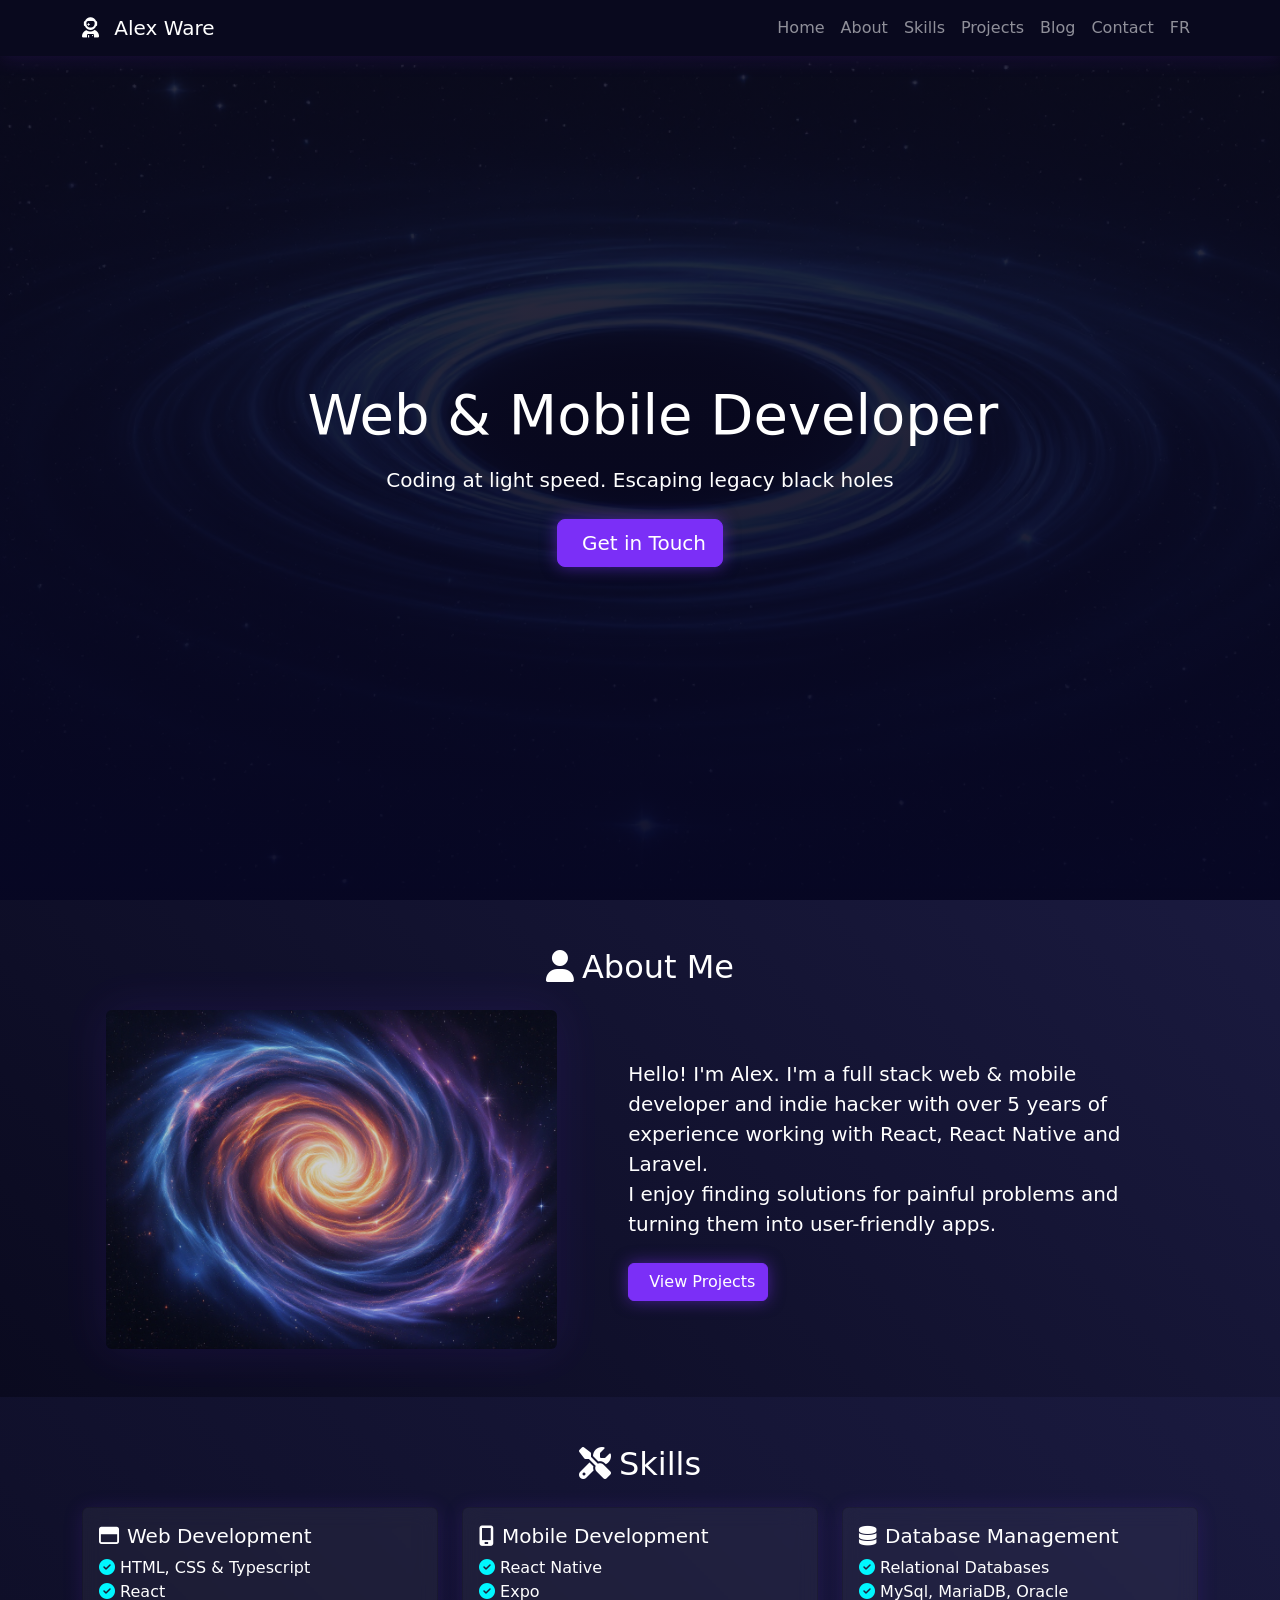
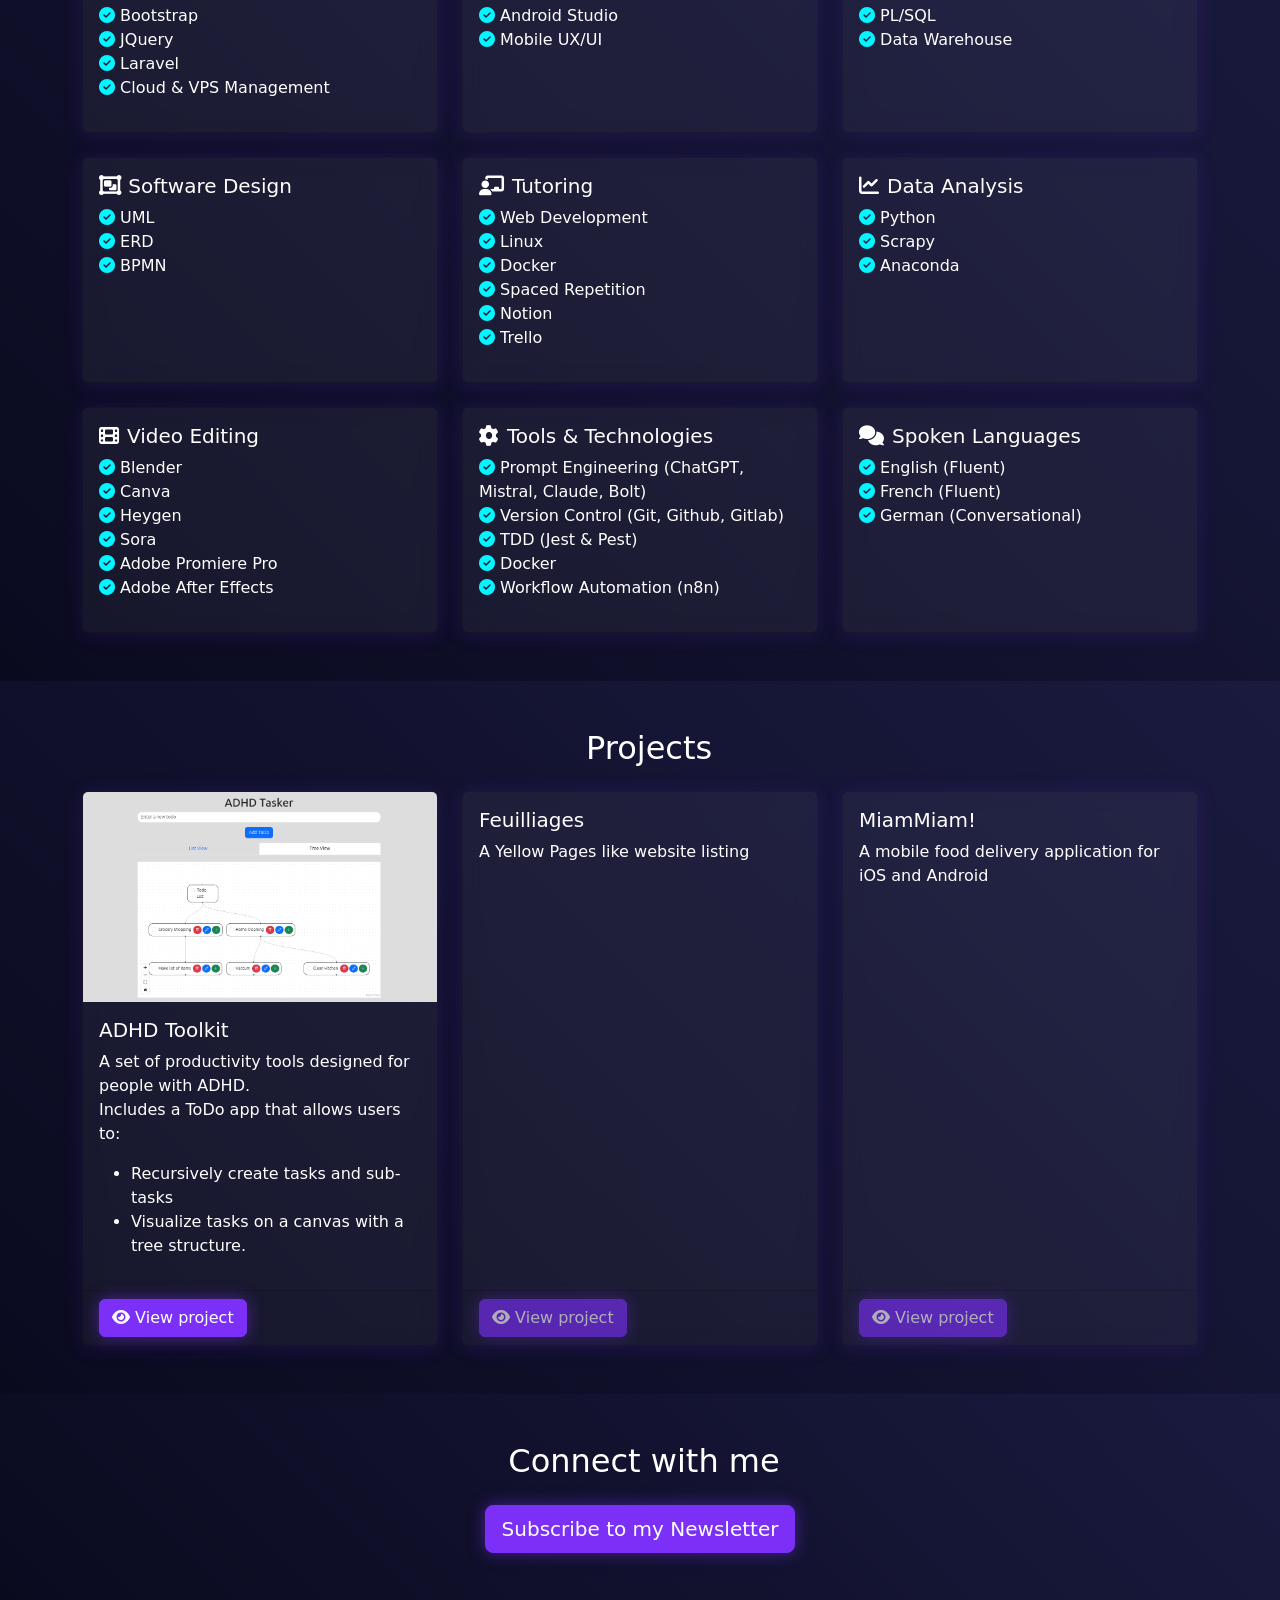
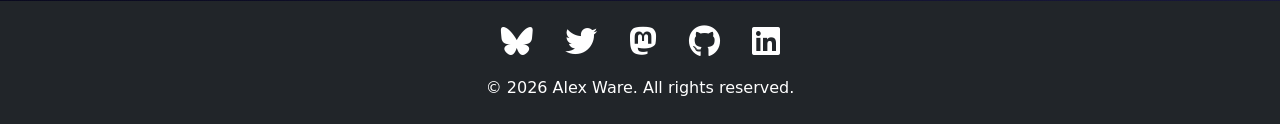
<file: index.html>
<!DOCTYPE html>
<html lang="en">
<head>
  <meta charset="UTF-8" />
  <meta name="viewport" content="width=device-width, initial-scale=1.0" />
  <title>Alex Ware Portfolio</title>
  <link rel="stylesheet" href="styles.css" />
</head>
<body>
  <!-- Navigation -->
  <nav class="navbar navbar-expand-lg navbar-dark fixed-top">
    <div class="container">
      <a class="navbar-brand" href="#">
        <i class="fa-solid fa-user-astronaut me-2"></i>
        Alex Ware
      </a>
      <button class="navbar-toggler" type="button" data-bs-toggle="collapse" data-bs-target="#navbarNav">
        <span class="navbar-toggler-icon"></span>
      </button>
      <div class="collapse navbar-collapse" id="navbarNav">
        <ul class="navbar-nav ms-auto">
          <li class="nav-item">
            <a class="nav-link" href="#home">Home</a>
          </li>
          <li class="nav-item">
            <a class="nav-link" href="#about">About</a>
          </li>
          <li class="nav-item">
            <a class="nav-link" href="#skills">Skills</a>
          </li>
          <li class="nav-item">
            <a class="nav-link" href="#projects">Projects</a>
          </li>
          <li class="nav-item">
            <a class="nav-link" target="_blank" href="https://medium.com/@alexware9">Blog</a>
          </li>
          <li class="nav-item">
            <a class="nav-link" href="#contact">Contact</a>
          </li>
          <li class="nav-item">
            <a class="nav-link" href="index.fr.html">FR</a>
          </li>
        </ul>
      </div>
    </div>
  </nav>

  <!-- Hero Section -->
  <section id="home" class="hero d-flex align-items-center">
    <div class="container text-center">
      <h1 class="display-4 mb-3">
        <i class="fa fa-rocket-takeoff me-2"></i>
        Web & Mobile Developer
      </h1>
      <p class="lead mb-4">Coding at light speed. Escaping legacy black holes</p>
      <a href="#contact" class="btn btn-primary btn-lg">
        <i class="fa fa-envelope-paper me-2"></i>Get in Touch
      </a>
    </div>
  </section>

  <!-- About Section -->
  <section id="about" class="py-5">
    <div class="container">
      <h2 class="text-center mb-4">
        <i class="fa fa-user me-2"></i>About Me
      </h2>
      <div class="row justify-content-around align-items-center">
        <div class="col-md-5">
          <img src="./assets/images/galaxy.jpg" alt="Profile" class="img-fluid rounded profile-image">
        </div>
        <div class="col-md-6">
          <p class="lead">
            Hello! I'm Alex. I'm a full stack web & mobile developer and indie hacker with over 5 years of experience working with
            React, React Native and Laravel.
          </br>
            I enjoy finding solutions for painful problems and turning them into user-friendly apps.
          </p>
          <div class="mt-4">
            <!-- <a href="#" class="btn btn-outline-primary me-2">
              <i class="fa fa-file-earmark-text me-2"></i>Download CV
            </a> -->
            <a href="#projects" class="btn btn-primary">
              <i class="fa fa-collection me-2"></i>View Projects
            </a>
          </div>
        </div>
      </div>
    </div>
  </section>

  <!-- Skills Section -->
  <section id="skills" class="py-5">
    <div class="container">
      <h2 class="text-center mb-4">
        <i class="fa fa-tools me-2"></i>Skills
      </h2>
      <div class="row g-4">
        <div class="col-md-4">
          <div class="card h-100">
            <div class="card-body">
              <h5 class="card-title">
                <i class="fa-regular fa-window-maximize me-2"></i>Web Development
              </h5>
              <ul class="list-unstyled">
                <li><i class="fa fa-check-circle"></i> HTML, CSS & Typescript</li>
                <li><i class="fa fa-check-circle"></i> React</li>
                <li><i class="fa fa-check-circle"></i> Bootstrap</li>
                <li><i class="fa fa-check-circle"></i> JQuery</li>
                <li><i class="fa fa-check-circle"></i> Laravel</li>
                <li><i class="fa fa-check-circle"></i> Cloud & VPS Management</li>
              </ul>
            </div>
          </div>
        </div>
        <div class="col-md-4">
          <div class="card h-100">
            <div class="card-body">
              <h5 class="card-title">
                <i class="fa fa-mobile-screen me-2"></i>Mobile Development
              </h5>
              <ul class="list-unstyled">
                <li><i class="fa fa-check-circle"></i> React Native</li>
                <li><i class="fa fa-check-circle"></i> Expo</li>
                <li><i class="fa fa-check-circle"></i> Android Studio</li>
                <li><i class="fa fa-check-circle"></i> Mobile UX/UI</li>
              </ul>
            </div>
          </div>
        </div>
        <div class="col-md-4">
          <div class="card h-100">
            <div class="card-body">
              <h5 class="card-title">
                <i class="fa fa-database me-2"></i>Database Management
              </h5>
              <ul class="list-unstyled">
                <li><i class="fa fa-check-circle"></i> Relational Databases</li>
                <li><i class="fa fa-check-circle"></i> MySql, MariaDB, Oracle</li>
                <li><i class="fa fa-check-circle"></i> PL/SQL</li>
                <li><i class="fa fa-check-circle"></i> Data Warehouse</li>
              </ul>
            </div>
          </div>
        </div>
        <div class="col-md-4">
          <div class="card h-100">
            <div class="card-body">
              <h5 class="card-title">
                <i class="fa fa-object-group" aria-hidden="true"></i> Software Design
              </h5>
              <ul class="list-unstyled">
                <li><i class="fa fa-check-circle"></i> UML</li>
                <li><i class="fa fa-check-circle"></i> ERD</li>
                <li><i class="fa fa-check-circle"></i> BPMN</li>
              </ul>
            </div>
          </div>
        </div>
        <div class="col-md-4">
          <div class="card h-100">
            <div class="card-body">
              <h5 class="card-title">
                <i class="fa fa-chalkboard-user me-2"></i>Tutoring
              </h5>
              <ul class="list-unstyled">
                <li><i class="fa fa-check-circle"></i> Web Development</li>
                <li><i class="fa fa-check-circle"></i> Linux</li>
                <li><i class="fa fa-check-circle"></i> Docker</li>
                <li><i class="fa fa-check-circle"></i> Spaced Repetition</li> 
                <li><i class="fa fa-check-circle"></i> Notion</li>
                <li><i class="fa fa-check-circle"></i> Trello</li>
              </ul>
            </div>
          </div>
        </div>
        <div class="col-md-4">
          <div class="card h-100">
            <div class="card-body">
              <h5 class="card-title">
                <i class="fa fa-chart-line me-2"></i>Data Analysis
              </h5>
              <ul class="list-unstyled">
                <li><i class="fa fa-check-circle"></i> Python</li>
                <li><i class="fa fa-check-circle"></i> Scrapy</li>
                <li><i class="fa fa-check-circle"></i> Anaconda</li>
              </ul>
            </div>
          </div>
        </div>
        <div class="col-md-4">
          <div class="card h-100">
            <div class="card-body">
              <h5 class="card-title">
                <i class="fa fa-film me-2"></i>Video Editing
              </h5>
              <ul class="list-unstyled">
                <li><i class="fa fa-check-circle"></i> Blender</li>
                <li><i class="fa fa-check-circle"></i> Canva</li>
                <li><i class="fa fa-check-circle"></i> Heygen</li>
                <li><i class="fa fa-check-circle"></i> Sora</li>
                <li><i class="fa fa-check-circle"></i> Adobe Promiere Pro</li>
                <li><i class="fa fa-check-circle"></i> Adobe After Effects</li>
              </ul>
            </div>
          </div>
        </div>
        <div class="col-md-4">
          <div class="card h-100">
            <div class="card-body">
              <h5 class="card-title">
                <i class="fa fa-gear me-2"></i>Tools & Technologies
              </h5>
              <ul class="list-unstyled">
                <li><i class="fa fa-check-circle"></i> Prompt Engineering (ChatGPT, Mistral, Claude, Bolt)</li>
                <li><i class="fa fa-check-circle"></i> Version Control (Git, Github, Gitlab)</li>
                <li><i class="fa fa-check-circle"></i> TDD (Jest & Pest)</li>
                <li><i class="fa fa-check-circle"></i> Docker</li>
                <li><i class="fa fa-check-circle"></i> Workflow Automation (n8n)</li>
              </ul>
            </div>
          </div>
        </div>
        <div class="col-md-4">
          <div class="card h-100">
            <div class="card-body">
              <h5 class="card-title">
                <i class="fa fa-comments me-2"></i>Spoken Languages
              </h5>
              <ul class="list-unstyled">
                <li><i class="fa fa-check-circle"></i> English (Fluent)</li>
                <li><i class="fa fa-check-circle"></i> French (Fluent)</li>
                <li><i class="fa fa-check-circle"></i> German (Conversational)</li>
              </ul>
            </div>
          </div>
        </div>
      </div>
    </div>
  </section>

  <!-- Projects -->
  <section id="projects" class="py-5">
    <div class="container">
      <h2 class="text-center mb-4">
        <i class="fa fa-kanban me-2"></i> Projects
      </h2>
      <div class="row">
        <div class="col-md-4">
          <div class="card h-100">
            <img src="./assets/images/adhdtasker.png" class="card-img-top" alt="ADHD Tasker app">
            <div class="card-body">
              <h5 class="card-title">ADHD Toolkit</h5>
              <p class="card-text">
                A set of productivity tools designed for people with ADHD. <br/>
                Includes a ToDo app that allows users to: <br/>
                <ul>
                  <li>Recursively create tasks and sub-tasks</li>
                  <li>Visualize tasks on a canvas with a tree structure.</li>
                </ul>
              </p>
            </div>
            <div class="card-footer">
              <a href="https://adhdtoolkit.app/" target="_blank" class="btn btn-primary">
                <i class="fa fa-eye"></i> View project
              </a>
            </div>
          </div>
        </div>
        <div class="col-md-4">
          <div class="card h-100">
            <!-- <img src="./assets/images/planets.jpg" class="card-img-top" alt="Project 1"> -->
            <div class="card-body">
              <h5 class="card-title">Feuilliages</h5>
              <p class="card-text">
                A Yellow Pages like website listing
              </p>
            </div>
            <div class="card-footer">
              <a href="feuillages.html" target="_blank" class="btn btn-primary disabled" aria-disabled="true">
                <i class="fa fa-eye"></i> View project
              </a>
            </div>
          </div>
        </div>
        <div class="col-md-4">
          <div class="card h-100">
            <!-- <img src="./assets/images/planets.jpg" class="card-img-top" alt="Project 2"> -->
            <div class="card-body">
              <h5 class="card-title">MiamMiam!</h5>
              <p class="card-text">
                A mobile food delivery application for iOS and Android
              </p>
            </div>
            <div class="card-footer">
              <a href="miammiam.html" target="_blank" class="btn btn-primary disabled" aria-disabled="true">
                <i class="fa fa-eye"></i> View project
              </a>
            </div>
          </div>
        </div>
      </div>
    </div>
  </section>

  <!-- Contact -->
  <section id="contact" class="py-5">
    <div class="container">
      <h2 class="text-center mb-4">
        <i class="fa fa-share-fill me-2"></i>Connect with me
      </h2>
      <div class="row justify-content-center">
        <div class="col-md-6 text-center">
          <a href="https://alex-ware.kit.com/fed20cd15d" target="_blank" class="btn btn-primary btn-lg">
            Subscribe to my Newsletter
          </a>
        </div>
      </div>
    </div>
  </section>

  <!-- Footer -->
  <footer class="bg-dark text-white py-4">
    <div class="container d-flex flex-column align-items-center text-center">
      <div class="social-links w-25 d-flex justify-content-between mb-3">
        <a href="https://bsky.app/profile/alexware9.bsky.social" class="text-white" target="_blank"><i class="fab fa-bluesky fa-2x"></i></a>
        <a href="https://x.com/alexware9" class="text-white" target="_blank"><i class="fab fa-twitter fa-2x"></i></a>
        <a href="https://mastodon.social/@alexware9" class="text-white" target="_blank"><i class="fab fa-mastodon fa-2x"></i></a>
        <a href="https://github.com/alexware9" class="text-white" target="_blank"><i class="fab fa-github fa-2x"></i></a>
        <a href="https://www.linkedin.com/in/alex-d-74a234359/" class="text-white" target="_blank"><i class="fab fa-linkedin fa-2x"></i></a>
      </div>
      <p class="mb-0">© 2026 Alex Ware. All rights reserved.</p>
    </div>
  </footer>
  <script src="https://cdn.jsdelivr.net/npm/bootstrap@5.3.3/dist/js/bootstrap.bundle.min.js"></script>
</body>
</html>
</file>
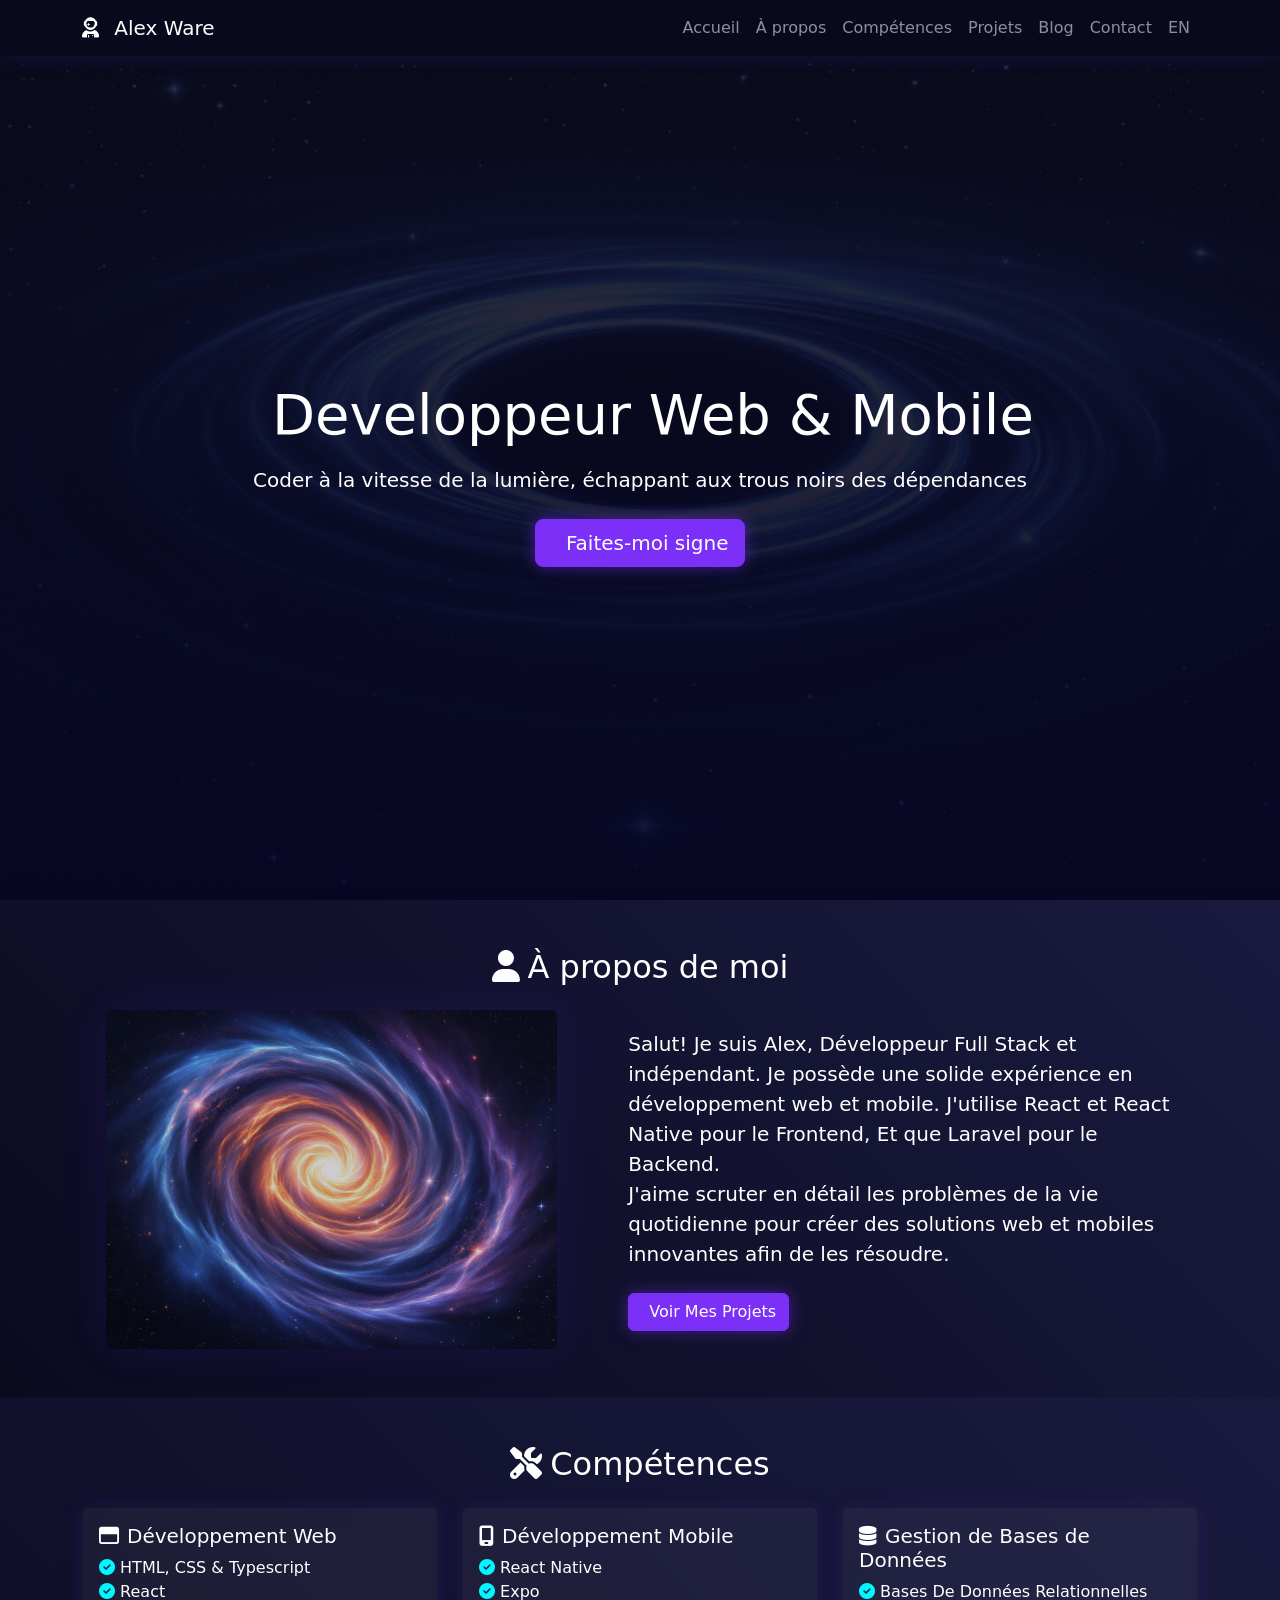
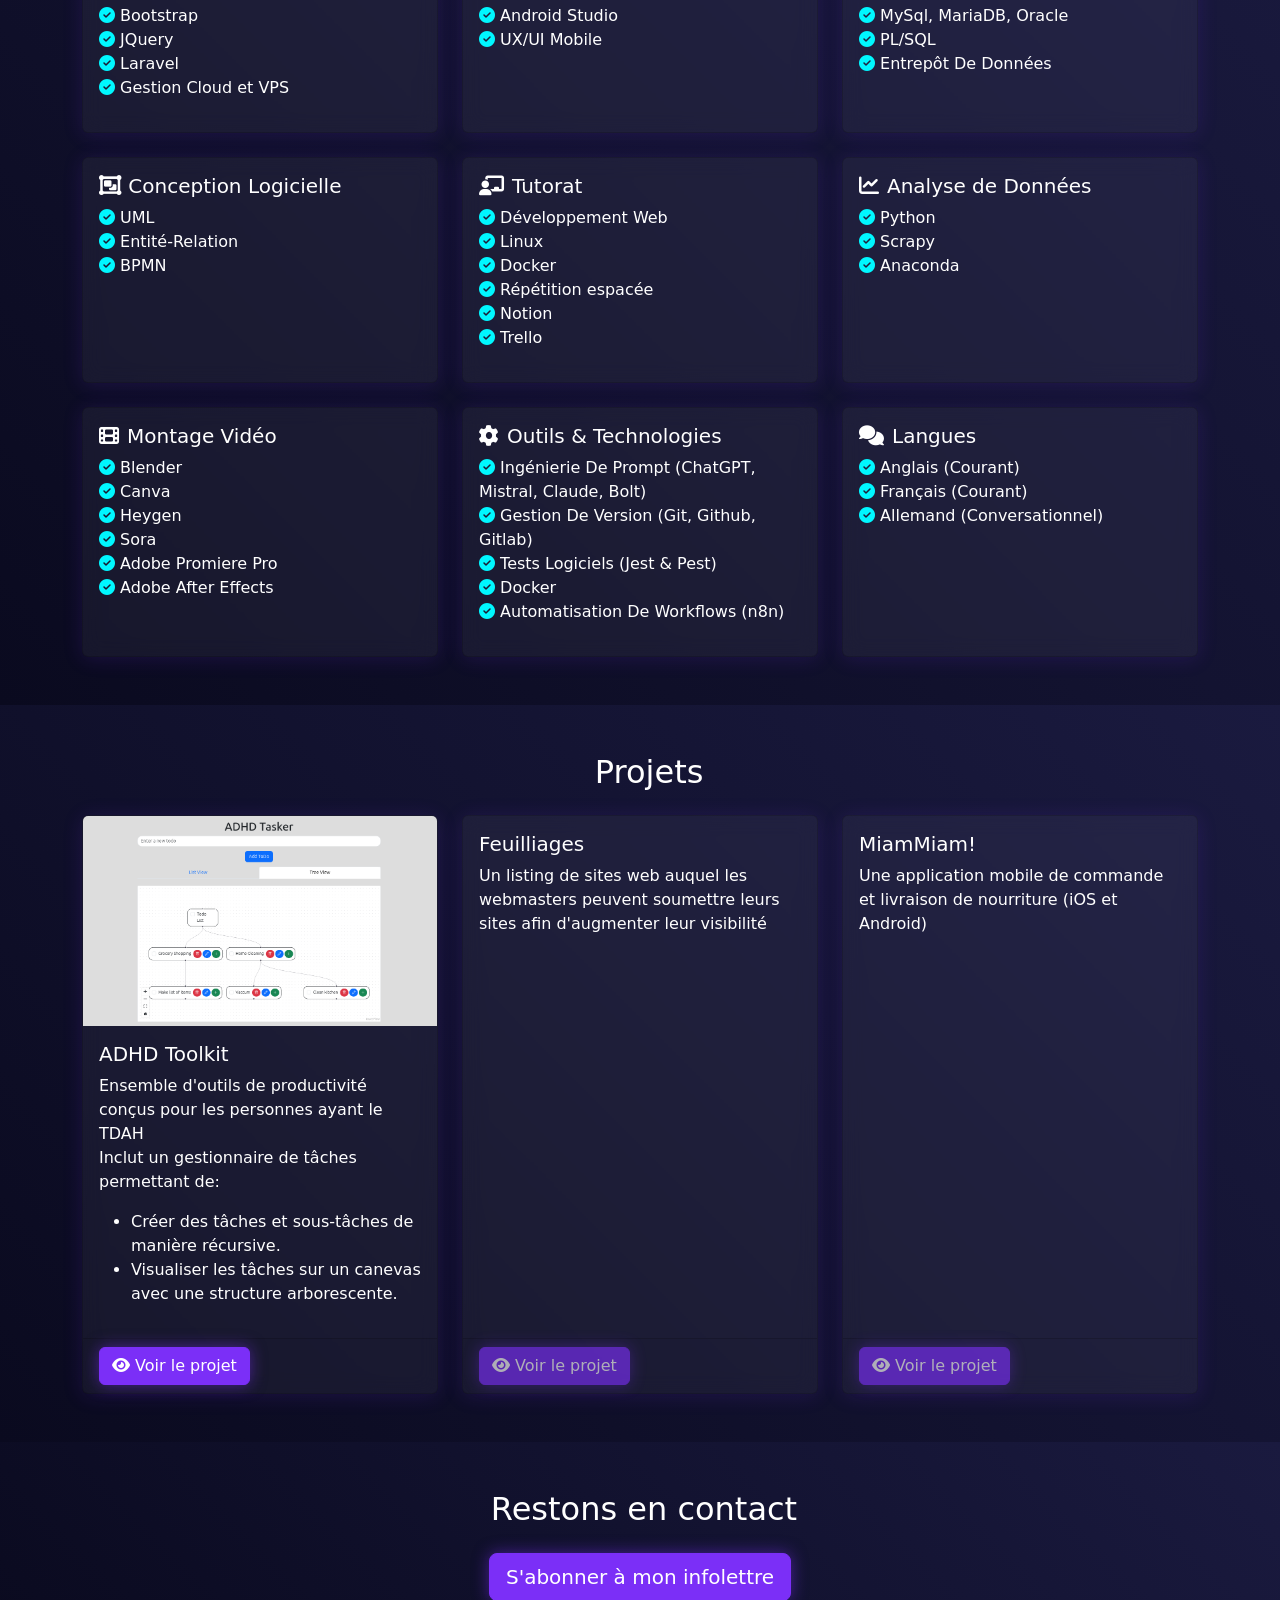
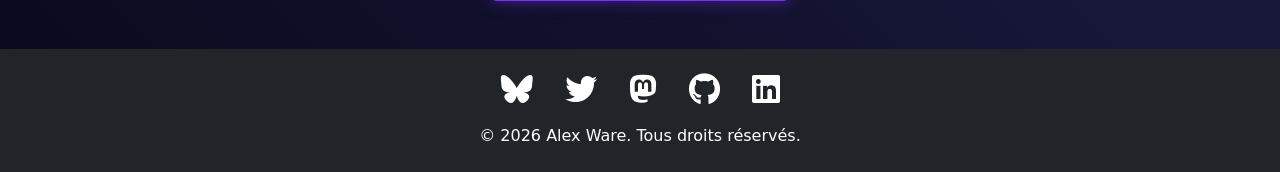
<file: index.fr.html>
<!DOCTYPE html>
<html lang="fr">
<head>
  <meta charset="UTF-8" />
  <meta name="viewport" content="width=device-width, initial-scale=1.0" />
  <title>Portfolio d'Alex Ware</title>
  <link rel="stylesheet" href="styles.css" />
</head>
<body>
  <!-- Navigation -->
  <nav class="navbar navbar-expand-lg navbar-dark fixed-top">
    <div class="container">
      <a class="navbar-brand" href="#">
        <i class="fa-solid fa-user-astronaut me-2"></i>
        Alex Ware
      </a>
      <button class="navbar-toggler" type="button" data-bs-toggle="collapse" data-bs-target="#navbarNav">
        <span class="navbar-toggler-icon"></span>
      </button>
      <div class="collapse navbar-collapse" id="navbarNav">
        <ul class="navbar-nav ms-auto">
          <li class="nav-item">
            <a class="nav-link" href="#home">Accueil</a>
          </li>
          <li class="nav-item">
            <a class="nav-link" href="#about">À propos</a>
          </li>
          <li class="nav-item">
            <a class="nav-link" href="#skills">Compétences</a>
          </li>
          <li class="nav-item">
            <a class="nav-link" href="#projects">Projets</a>
          </li>
          <li class="nav-item">
            <a class="nav-link" target="_blank" href="https://medium.com/@alexware9">Blog</a>
          </li>
          <li class="nav-item">
            <a class="nav-link" href="#contact">Contact</a>
          </li>
          <li class="nav-item">
            <a class="nav-link" href="index.html">EN</a>
          </li>
        </ul>
      </div>
    </div>
  </nav>

  <!-- Hero Section -->
  <section id="home" class="hero d-flex align-items-center">
    <div class="container text-center">
      <h1 class="display-4 mb-3">
        <i class="fa fa-rocket-takeoff me-2"></i>
        Developpeur Web & Mobile
      </h1>
      <p class="lead mb-4">Coder à la vitesse de la lumière, échappant aux trous noirs des dépendances</p>
      <a href="#contact" class="btn btn-primary btn-lg">
        <i class="fa fa-envelope-paper me-2"></i> Faites-moi signe
      </a>
    </div>
  </section>

  <!-- About Section -->
  <section id="about" class="py-5">
    <div class="container">
      <h2 class="text-center mb-4">
        <i class="fa fa-user me-2"></i>À propos de moi
      </h2>
      <div class="row justify-content-around align-items-center">
        <div class="col-md-5">
          <img src="./assets/images/galaxy.jpg" alt="Profile" class="img-fluid rounded profile-image">
        </div>
        <div class="col-md-6">
          <p class="lead">
            Salut! Je suis Alex, Développeur Full Stack et indépendant. Je possède une solide expérience en développement web et mobile. J'utilise React et React Native pour le Frontend, Et que Laravel pour le Backend.
          </br>
            J'aime scruter en détail les problèmes de la vie quotidienne pour créer des solutions web et mobiles innovantes afin de les résoudre.
          </p>
          <div class="mt-4">
            <!-- <a href="#" class="btn btn-outline-primary me-2">
              <i class="fa fa-file-earmark-text me-2"></i>Download CV
            </a> -->
            <a href="#projects" class="btn btn-primary">
              <i class="fa fa-collection me-2"></i>Voir Mes Projets
            </a>
          </div>
        </div>
      </div>
    </div>
  </section>

  <!-- Skills Section -->
  <section id="skills" class="py-5">
    <div class="container">
      <h2 class="text-center mb-4">
        <i class="fa fa-tools me-2"></i>Compétences
      </h2>
      <div class="row g-4">
        <div class="col-md-4">
          <div class="card h-100">
            <div class="card-body">
              <h5 class="card-title">
                <i class="fa-regular fa-window-maximize me-2"></i>Développement Web
              </h5>
              <ul class="list-unstyled">
                <li><i class="fa fa-check-circle"></i> HTML, CSS & Typescript</li>
                <li><i class="fa fa-check-circle"></i> React</li>
                <li><i class="fa fa-check-circle"></i> Bootstrap</li>
                <li><i class="fa fa-check-circle"></i> JQuery</li>
                <li><i class="fa fa-check-circle"></i> Laravel</li>
                <li><i class="fa fa-check-circle"></i> Gestion Cloud et VPS </li>
              </ul>
            </div>
          </div>
        </div>
        <div class="col-md-4">
          <div class="card h-100">
            <div class="card-body">
              <h5 class="card-title">
                <i class="fa fa-mobile-screen me-2"></i>Développement Mobile
              </h5>
              <ul class="list-unstyled">
                <li><i class="fa fa-check-circle"></i> React Native</li>
                <li><i class="fa fa-check-circle"></i> Expo</li>
                <li><i class="fa fa-check-circle"></i> Android Studio</li>
                <li><i class="fa fa-check-circle"></i> UX/UI Mobile</li>
              </ul>
            </div>
          </div>
        </div>
        <div class="col-md-4">
          <div class="card h-100">
            <div class="card-body">
              <h5 class="card-title">
                <i class="fa fa-database me-2"></i>Gestion de Bases de Données
              </h5>
              <ul class="list-unstyled">
                <li><i class="fa fa-check-circle"></i> Bases De Données Relationnelles</li>
                <li><i class="fa fa-check-circle"></i> MySql, MariaDB, Oracle</li>
                <li><i class="fa fa-check-circle"></i> PL/SQL</li>
                <li><i class="fa fa-check-circle"></i> Entrepôt De Données</li>
              </ul>
            </div>
          </div>
        </div>
        <div class="col-md-4">
          <div class="card h-100">
            <div class="card-body">
              <h5 class="card-title">
                <i class="fa fa-object-group" aria-hidden="true"></i> Conception Logicielle
              </h5>
              <ul class="list-unstyled">
                <li><i class="fa fa-check-circle"></i> UML</li>
                <li><i class="fa fa-check-circle"></i> Entité-Relation</li>
                <li><i class="fa fa-check-circle"></i> BPMN</li>
              </ul>
            </div>
          </div>
        </div>
        <div class="col-md-4">
          <div class="card h-100">
            <div class="card-body">
              <h5 class="card-title">
                <i class="fa fa-chalkboard-user me-2"></i>Tutorat
              </h5>
              <ul class="list-unstyled">
                <li><i class="fa fa-check-circle"></i> Développement Web</li>
                <li><i class="fa fa-check-circle"></i> Linux</li>
                <li><i class="fa fa-check-circle"></i> Docker</li>
                <li><i class="fa fa-check-circle"></i> Répétition espacée</li>
                <li><i class="fa fa-check-circle"></i> Notion</li>
                <li><i class="fa fa-check-circle"></i> Trello</li>
              </ul>
            </div>
          </div>
        </div>
        <div class="col-md-4">
          <div class="card h-100">
            <div class="card-body">
              <h5 class="card-title">
                <i class="fa fa-chart-line me-2"></i>Analyse de Données
              </h5>
              <ul class="list-unstyled">
                <li><i class="fa fa-check-circle"></i> Python</li>
                <li><i class="fa fa-check-circle"></i> Scrapy</li>
                <li><i class="fa fa-check-circle"></i> Anaconda</li>
              </ul>
            </div>
          </div>
        </div>
        <div class="col-md-4">
          <div class="card h-100">
            <div class="card-body">
              <h5 class="card-title">
                <i class="fa fa-film me-2"></i>Montage Vidéo
              </h5>
              <ul class="list-unstyled">
                <li><i class="fa fa-check-circle"></i> Blender</li>
                <li><i class="fa fa-check-circle"></i> Canva</li>
                <li><i class="fa fa-check-circle"></i> Heygen</li>
                <li><i class="fa fa-check-circle"></i> Sora</li>
                <li><i class="fa fa-check-circle"></i> Adobe Promiere Pro</li>
                <li><i class="fa fa-check-circle"></i> Adobe After Effects</li>
              </ul>
            </div>
          </div>
        </div>
        <div class="col-md-4">
          <div class="card h-100">
            <div class="card-body">
              <h5 class="card-title">
                <i class="fa fa-gear me-2"></i>Outils & Technologies
              </h5>
              <ul class="list-unstyled">
                <li><i class="fa fa-check-circle"></i> Ingénierie De Prompt (ChatGPT, Mistral, Claude, Bolt)</li>
                <li><i class="fa fa-check-circle"></i> Gestion De Version (Git, Github, Gitlab)</li>
                <li><i class="fa fa-check-circle"></i> Tests Logiciels (Jest & Pest)</li>
                <li><i class="fa fa-check-circle"></i> Docker</li>
                <li><i class="fa fa-check-circle"></i> Automatisation De Workflows (n8n)</li>
              </ul>
            </div>
          </div>
        </div>
        <div class="col-md-4">
          <div class="card h-100">
            <div class="card-body">
              <h5 class="card-title">
                <i class="fa fa-comments me-2"></i>Langues
              </h5>
              <ul class="list-unstyled">
                <li><i class="fa fa-check-circle"></i> Anglais (Courant)</li>
                <li><i class="fa fa-check-circle"></i> Français (Courant)</li>
                <li><i class="fa fa-check-circle"></i> Allemand (Conversationnel)</li>
              </ul>
            </div>
          </div>
        </div>
      </div>
    </div>
  </section>

  <!-- Projects -->
  <section id="projects" class="py-5">
    <div class="container">
      <h2 class="text-center mb-4">
        <i class="fa fa-kanban me-2"></i> Projets
      </h2>
      <div class="row">
        <div class="col-md-4">
          <div class="card h-100">
            <img src="./assets/images/adhdtasker.png" class="card-img-top" alt="ADHD Tasker app">
            <div class="card-body">
              <h5 class="card-title">ADHD Toolkit</h5>
              <p class="card-text">
                Ensemble d'outils de productivité conçus pour les personnes ayant le TDAH<br/>
                Inclut un gestionnaire de tâches permettant de: <br/>
                <ul>
                  <li>Créer des tâches et sous-tâches de manière récursive.</li>
                  <li>Visualiser les tâches sur un canevas avec une structure arborescente.</li>
                </ul>
              </p>
            </div>
            <div class="card-footer">
              <a href="https://adhdtoolkit.app/" target="_blank" class="btn btn-primary">
                <i class="fa fa-eye"></i> Voir le projet
              </a>
            </div>
          </div>
        </div>
        <div class="col-md-4">
          <div class="card h-100">
            <!-- <img src="./assets/images/planets.jpg" class="card-img-top" alt="Project 1"> -->
            <div class="card-body">
              <h5 class="card-title">Feuilliages</h5>
              <p class="card-text">
                Un listing de sites web auquel les webmasters peuvent soumettre leurs sites afin d'augmenter leur visibilité
              </p>
            </div>
            <div class="card-footer">
              <a href="feuillages.html" target="_blank" class="btn btn-primary disabled" aria-disabled="true">
                <i class="fa fa-eye"></i> Voir le projet
              </a>
            </div>
          </div>
        </div>
        <div class="col-md-4">
          <div class="card h-100">
            <!-- <img src="./assets/images/planets.jpg" class="card-img-top" alt="Project 2"> -->
            <div class="card-body">
              <h5 class="card-title">MiamMiam!</h5>
              <p class="card-text">
                Une application mobile de commande et livraison de nourriture (iOS et Android)
              </p>
            </div>
            <div class="card-footer">
              <a href="miammiam.html" target="_blank" class="btn btn-primary disabled" aria-disabled="true">
                <i class="fa fa-eye"></i> Voir le projet
              </a>
            </div>
          </div>
        </div>
      </div>
    </div>
  </section>

  <!-- Contact -->
  <section id="contact" class="py-5">
    <div class="container">
      <h2 class="text-center mb-4">
        <i class="fa fa-share-fill me-2"></i>Restons en contact
      </h2>
      <div class="row justify-content-center">
        <div class="col-md-6 text-center">
          <a href="https://alex-ware.kit.com/fed20cd15d" target="_blank" class="btn btn-primary btn-lg">
            S'abonner à mon infolettre
          </a>
        </div>
      </div>
    </div>
  </section>

  <!-- Footer -->
  <footer class="bg-dark text-white py-4">
    <div class="container d-flex flex-column align-items-center text-center">
      <div class="social-links w-25 d-flex justify-content-between mb-3">
        <a href="https://bsky.app/profile/alexware9.bsky.social" class="text-white" target="_blank"><i class="fab fa-bluesky fa-2x"></i></a>
        <a href="https://x.com/alexware9" class="text-white" target="_blank"><i class="fab fa-twitter fa-2x"></i></a>
        <a href="https://mastodon.social/@alexware9" class="text-white" target="_blank"><i class="fab fa-mastodon fa-2x"></i></a>
        <a href="https://github.com/alexware9" class="text-white" target="_blank"><i class="fab fa-github fa-2x"></i></a>
        <a href="https://www.linkedin.com/in/alex-d-74a234359/" class="text-white" target="_blank"><i class="fab fa-linkedin fa-2x"></i></a>
      </div>
      <p class="mb-0">© 2026 Alex Ware. Tous droits réservés.</p>
    </div>
  </footer>
  <script src="https://cdn.jsdelivr.net/npm/bootstrap@5.3.3/dist/js/bootstrap.bundle.min.js"></script>
</body>
</html>
</file>
<file: styles.css>
@import 'https://cdn.jsdelivr.net/npm/bootstrap@5.3.3/dist/css/bootstrap.min.css';
@import 'https://cdnjs.cloudflare.com/ajax/libs/font-awesome/6.7.2/css/all.min.css';



:root {
    --primary-color: #7b2ff7;
    --primary-hover-color: #6420d9;

    --dark-color: #0a0a1f;
    --accent-color: #00f7ff;

    --light-text-color: white;
    --dark-text-color: #333;

    --body-padding-top: 3rem;

    --space-gradient: linear-gradient(45deg, #0a0a1f, #1a1a3f);
    --card-gradient: linear-gradient(90deg, #0a0a1f, #1a1a3f);

    --box-shadow-color: rgba(123, 47, 247, 0.15);

}

body,
html {
    font-size: 100%;
    background-color: var(--dark-color);
    color: var(--light-text-color);

}

body {
    padding-top: var(--body-padding-top);
}

/* Navigation */
.navbar {
    background: rgba(10, 10, 31, 0.85);
    backdrop-filter: blur(1rem);
    box-shadow: 0 0.12rem 1.25rem var(--box-shadow-color);
}

.nav-link:hover,
.nav-link.active {
  color: var(--accent-color);
}

/* Sections */

section {
    background: var(--space-gradient);
}

    /* Hero */
    .hero {
        /* position: relative; */
        min-height: calc(100vh - var(--body-padding-top));
        background: linear-gradient(rgba(11, 11, 31, 0.85), rgba(7, 7, 37, 0.95)),
            url('assets/images/black-hole.jpg') center/cover;
    }

    /* Skills */
    .card {
        background: rgba(255, 255, 255, 0.05);
        backdrop-filter: blur(10px);
        box-shadow: 0 0.12rem 1.25rem var(--box-shadow-color);
        color: var(--light-text-color);
        transition: all 0.3s ease-in-out;
    }

    .card:hover {
        transform: translateY(-5px);
        box-shadow: 0 0.12rem 1.25rem var(--primary-hover-color);
    }

/* Buttons */

.btn-primary, .btn-primary.disabled {
    background-color: var(--primary-color);
    border-color: var(--primary-color);
    box-shadow: 0rem 0rem 1rem rgba(123, 47, 247, 0.5);
}

.btn-primary:hover {
    background-color: var(--primary-hover-color);
    border-color: var(--primary-hover-color);
    box-shadow: 0rem 0rem 1rem rgba(123, 47, 247, 0.8);
}

/* Images */
.profile-image {
    opacity: 0.8;
    box-shadow: 0 0 3rem var(--box-shadow-color);
}

/* Icons */
.fa-check-circle {
    color: var(--accent-color);
}

.social-links i {
    transition: color 0.3s ease;
}
.social-links i:hover {
    color:  var(--accent-color);
}
</file>
